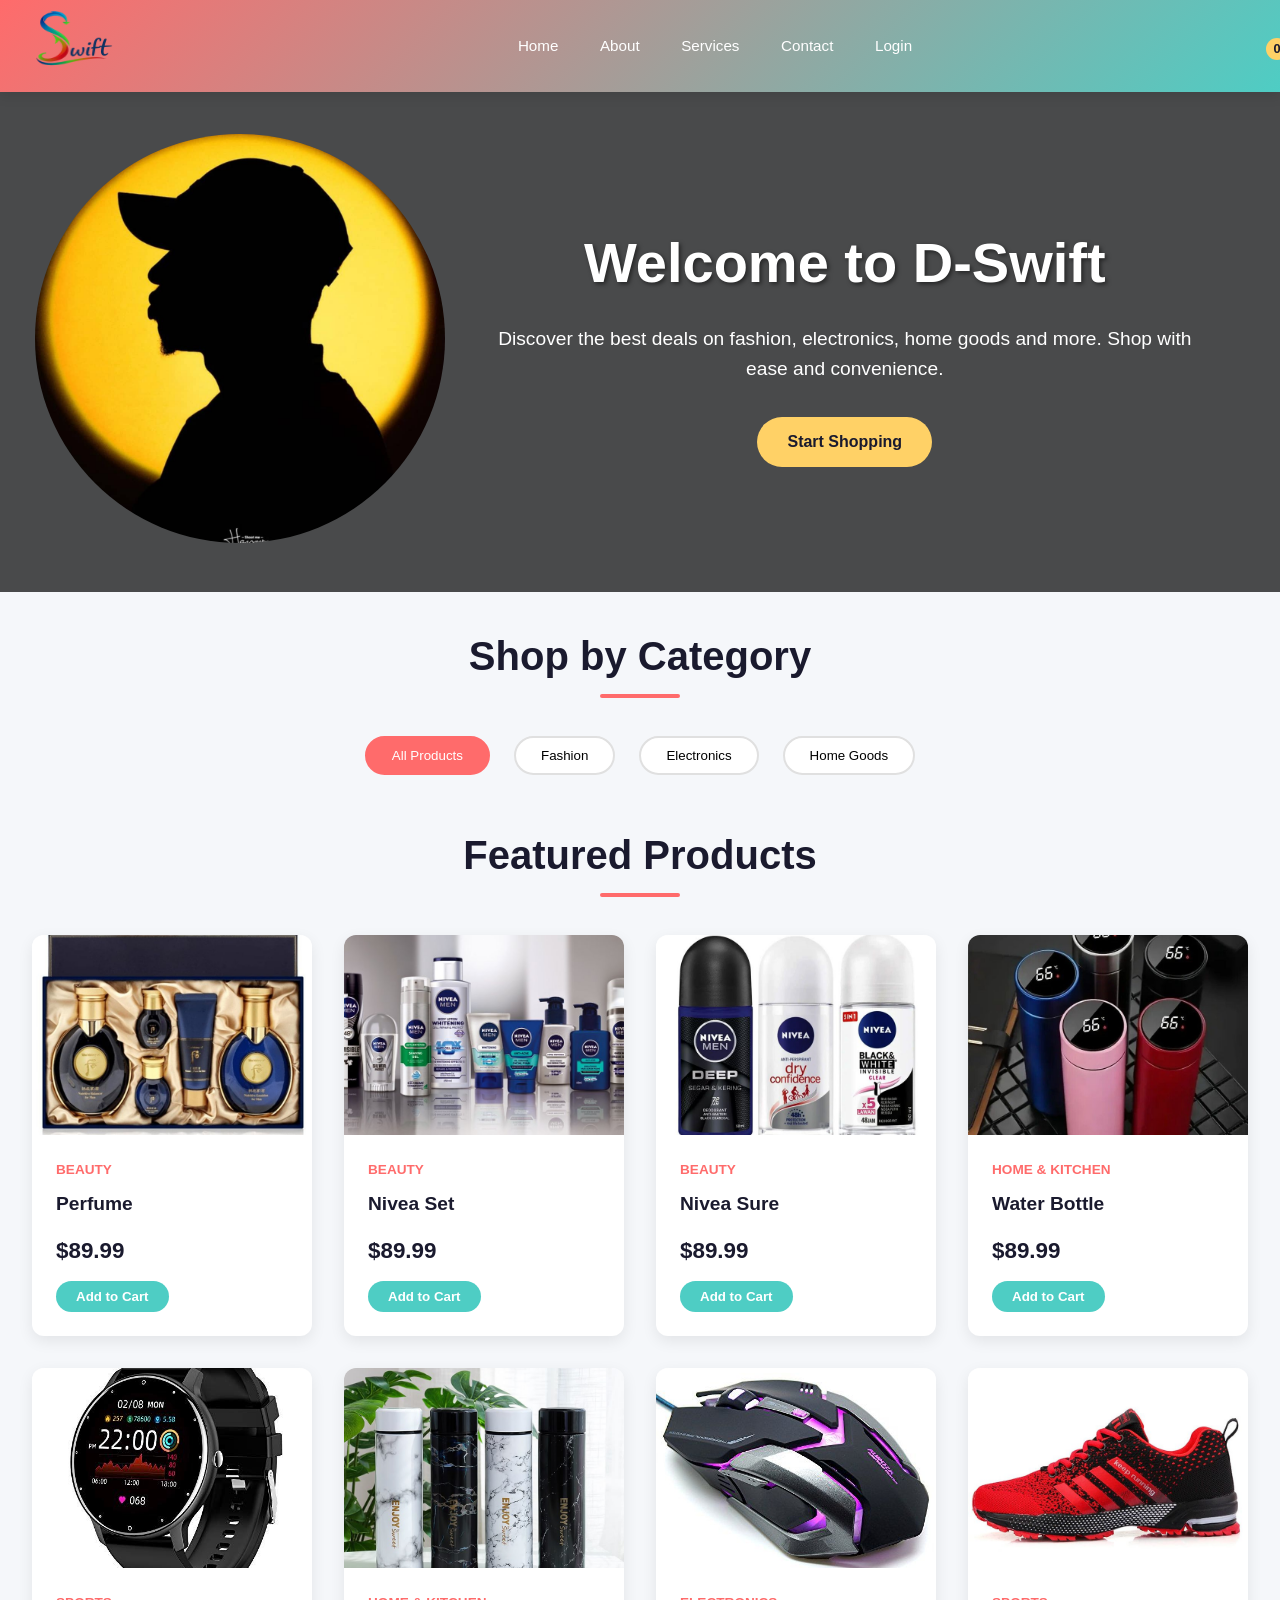
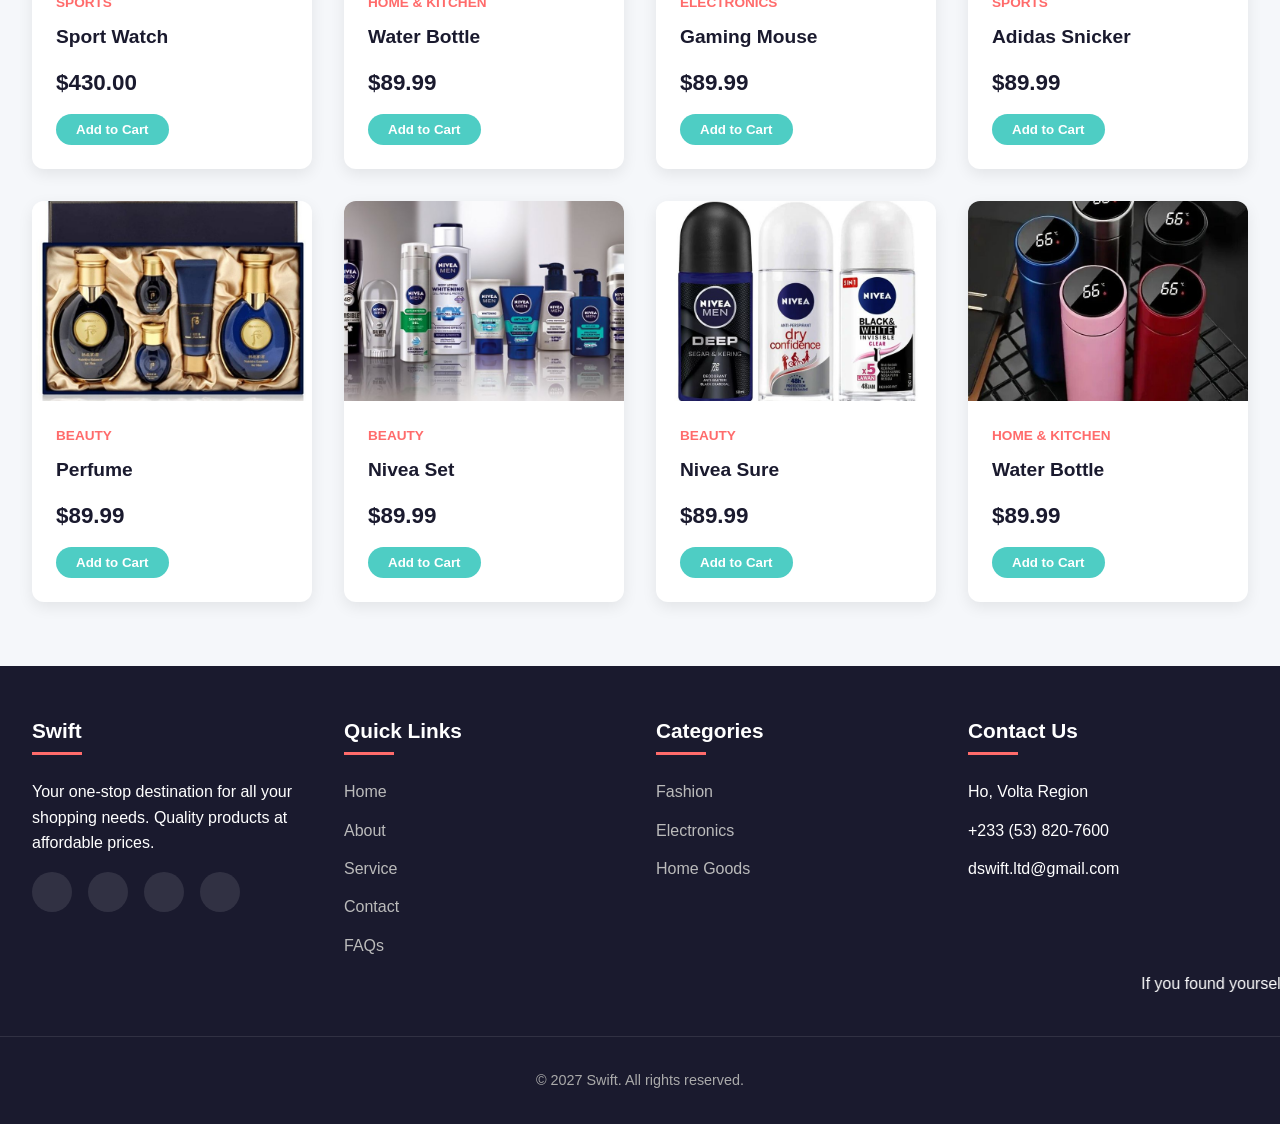
<file: index.html>
<!DOCTYPE html>
<html lang="en">
<head>
    <meta charset="UTF-8">
    <meta name="viewport" content="width=device-width, initial-scale=1.0">
    <title>Swift</title>
    <link rel="stylesheet" href="kstyle.css">
    <link rel="icon" type="image" href="789.png">
</head>
<body>
    <!-- Header -->
    <header>
        <div class="header-content">
            <div class="logo">
                <i class="fas fa-shopping-bag"></i>
                <img src="789.png">
            </div>

            <nav class="nav-links">
                <a href="#" class="active">Home</a>
                <a href="about.html">About</a>
                <a href="service.html">Services</a>
                <a href="contact.html">Contact</a>
                <a href="login.html">Login</a>
            </nav>

            <div class="cart-icon" id="cartIcon">
                <i class="fas fa-shopping-cart"></i>
                <span class="cart-count">0</span>
            </div>
        </div>
    </header>

    <!-- Hero Section -->
    <section class="hero">
        <div class="home-img">
        <img src="456.jpeg">
        </div>
        <div class="hero-content">
            <h1>Welcome to D-Swift</h1>
            <p>Discover the best deals on fashion, electronics, home goods and more. Shop with ease and convenience.</p>
            <a href="#products" class="btn">Start Shopping</a>
        </div>
    </section>

    
    <!-- Main Content -->
    <div class="container">
        <h2 class="section-title">Shop by Category</h2>
        <div class="categories">
            <button class="category-btn active">All Products</button>
            <button class="category-btn">Fashion</button>
            <button class="category-btn">Electronics</button>
            <button class="category-btn">Home Goods</button>
        </div>
        <h2 class="section-title" id="products">Featured Products</h2>
        <div class="products-grid" id="productsGrid">
            <!-- Products will be dynamically added here -->
        </div>
    </div>
    <!-- Shopping Cart -->
    <div class="cart-container" id="cartContainer">
        <div class="cart-header">
            <h2>Your Cart</h2>
            <button class="close-cart" id="closeCart">
                <i class="fas fa-times"></i>
            </button>
        </div>
        <div class="cart-items" id="cartItems">
            <!-- Cart items will be dynamically added here -->
            <div class="cart-empty">
                <i class="fas fa-shopping-cart"></i>
                <p>Your cart is empty</p>
            </div>
        </div>
        <div class="cart-footer">
            <div class="cart-total">
                <span>Total:</span>
                <span id="cartTotal">$0.00</span>
            </div>
            <button class="checkout-btn">Proceed to Checkout</button>
        </div>
    </div>
    <!-- Overlay for cart -->
    <div class="overlay" id="overlay"></div>
    <!-- Footer -->
    <footer>
        <div class="footer-content">
            <div class="footer-column">
                <h3>Swift</h3>
                <p>Your one-stop destination for all your shopping needs. Quality products at affordable prices.</p>
                <div class="social-links">
                    <a href="#"><i class="fab fa-facebook-f"></i></a>
                    <a href="#"><i class="fab fa-twitter"></i></a>
                    <a href="#"><i class="fab fa-instagram"></i></a>
                    <a href="#"><i class="fab fa-pinterest"></i></a>
                </div>
            </div>
            <div class="footer-column">
                <h3>Quick Links</h3>
                <ul class="footer-links">
                    <li><a href="1.html">Home</a></li>
                    <li><a href="about.html">About</a></li>
                    <li><a href="service.html">Service</a></li>
                    <li><a href="contact.html">Contact</a></li>
                    <li><a href="#">FAQs</a></li>
                </ul>
            </div>
            <div class="footer-column">
                <h3>Categories</h3>
                <ul class="footer-links">
                    <li><a href="#">Fashion</a></li>
                    <li><a href="#">Electronics</a></li>
                    <li><a href="#">Home Goods</a></li>
                </ul>
            </div>
            <div class="footer-column">
                <h3>Contact Us</h3>
                <ul class="footer-links">
                    <li><i class="fas fa-map-marker-alt"></i>Ho, Volta Region</li>
                    <li><i class="fas fa-phone"></i> +233 (53) 820-7600</li>
                    <li><i class="fas fa-envelope"></i> dswift.ltd@gmail.com</li>
                </ul>
            </div>
        </div>
        <Marquee>If you found yourself on this website, it is not a mistake. You are here because you either want to buy or sell. My name is D-swift and I am here to make your shopping easier for you. Just tell me what you want and it will be at your doorstep. You can register now to receive daily update on new product. We offer services like advertisement of products, selling of products and other more. You can sign up now to be a buyer or a seller. For more enquiries, Call Us On +233 53-820-7600 or 0538207600. Thank You. Nice Shopping.</Marquee>
        <div class="copyright">
            <p>&copy; 2027 Swift. All rights reserved.</p>
        </div>
    </footer>
    <script src="kscript.js"></script>
</body>
</html>
</file>
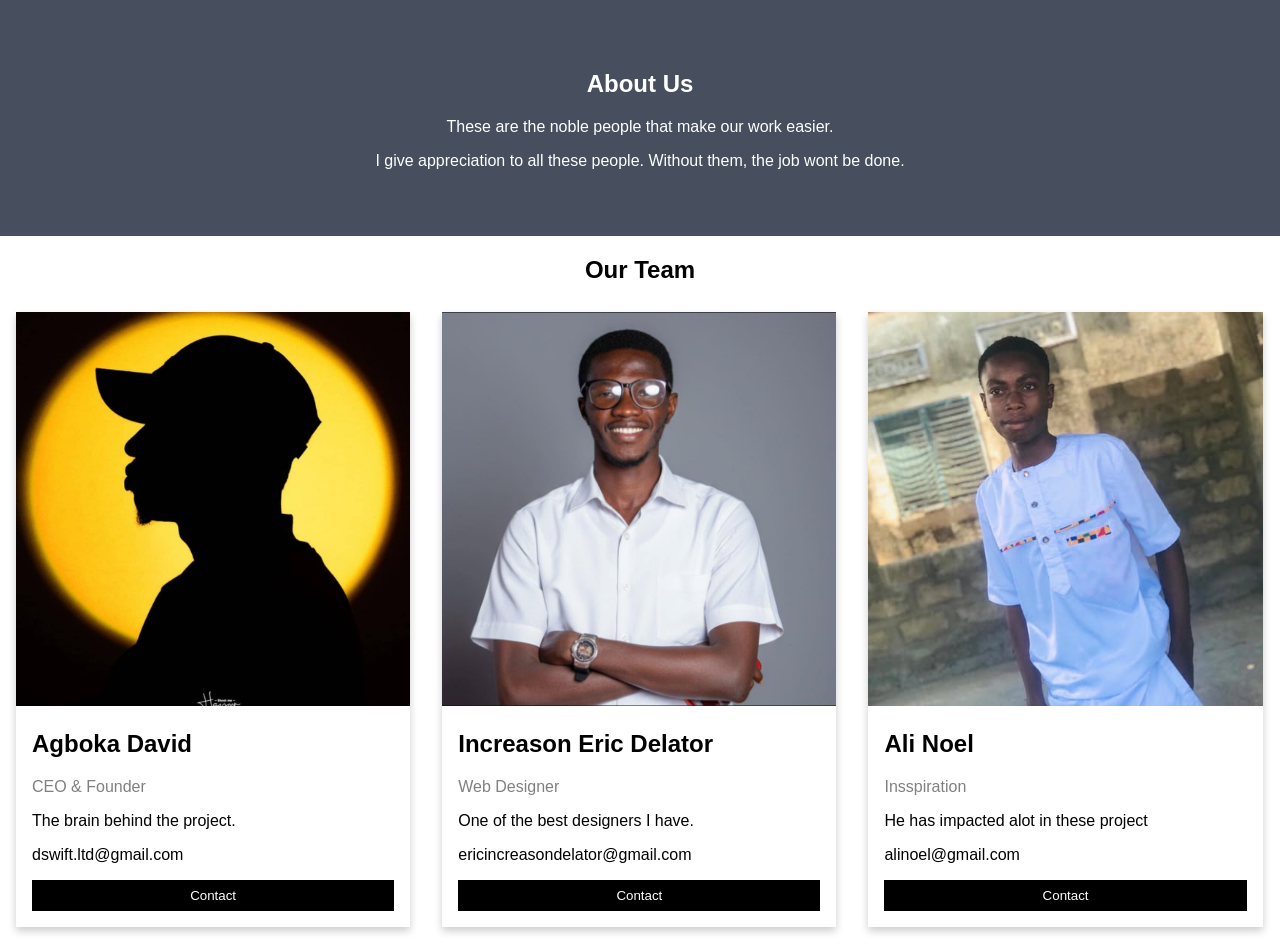
<file: about.html>
<!DOCTYPE html>
<html lang="en">
  <head>
    <meta name="viewport" content="width=device-width, initial-scale=1.0" />
    <title>Responsive Services Section</title>
    <!-- Font Awesome CDN-->
    <link
      rel="stylesheet"
      href="https://cdnjs.cloudflare.com/ajax/libs/font-awesome/6.0.0-beta3/css/all.min.css"
    />
    <!-- Google Font -->
    <link
      href="https://fonts.googleapis.com/css2?family=Poppins:wght@400;500;600&display=swap"
      rel="stylesheet"
    />
    <!-- Stylesheet -->
    <link rel="stylesheet" href="about.css" />
  </head>
  <body>
    <section>
      <div class="about-section">
  <h1>About Us</h1>
  <p>These are the noble people that make our work easier.</p>
  <p>I give appreciation to all these people. Without them, the job wont be done.</p>
</div>

<h2 style="text-align:center">Our Team</h2>
<div class="row">
  <div class="column">
    <div class="card">
      <img src="456.jpeg" alt="David" style="width:100%">
      <div class="container">
        <h2>Agboka David</h2>
        <p class="title">CEO & Founder</p>
        <p>The brain behind the project.</p>
        <p>dswift.ltd@gmail.com</p>
        <p><button class="button">Contact</button></p>
      </div>
    </div>
  </div>

  <div class="column">
    <div class="card">
      <img src="789.jpg" alt="Mike" style="width:100%">
      <div class="container">
        <h2>Increason Eric Delator</h2>
        <p class="title">Web Designer</p>
        <p>One of the best designers I have.</p>
        <p>ericincreasondelator@gmail.com</p>
        <p><button class="button">Contact</button></p>
      </div>
    </div>
  </div>

  <div class="column">
    <div class="card">
      <img src="123.jpg" alt="John" style="width:100%">
      <div class="container">
        <h2>Ali Noel</h2>
        <p class="title">Insspiration</p>
        <p>He has impacted alot in these project</p>
        <p>alinoel@gmail.com</p>
        <p><button class="button">Contact</button></p>
      </div>
    </div>
  </div>
</div>
    </section>
  </body>
</html>
</file>
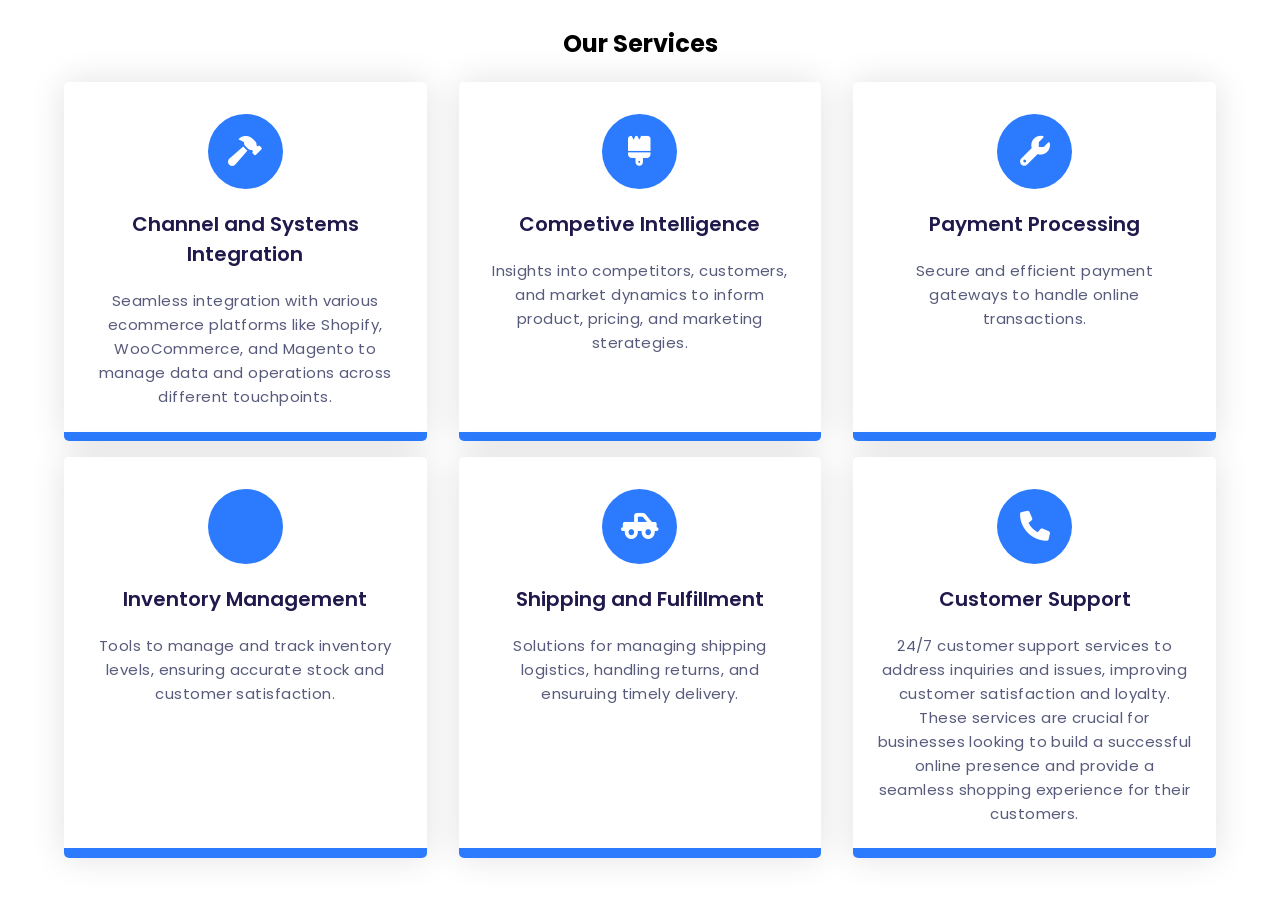
<file: service.html>
<!DOCTYPE html>
<html lang="en">
  <head>
    <meta name="viewport" content="width=device-width, initial-scale=1.0" />
    <title>Responsive Services Section</title>
    <!-- Font Awesome CDN-->
    <link
      rel="stylesheet"
      href="https://cdnjs.cloudflare.com/ajax/libs/font-awesome/6.0.0-beta3/css/all.min.css"
    />
    <!-- Google Font -->
    <link
      href="https://fonts.googleapis.com/css2?family=Poppins:wght@400;500;600&display=swap"
      rel="stylesheet"
    />
    <!-- Stylesheet -->
    <link rel="stylesheet" href="service.css" />
  </head>
  <body>
    <section>
      <div class="row">
        <h2 class="section-heading">Our Services</h2>
      </div>
      <div class="row">
        <div class="column">
          <div class="card">
            <div class="icon-wrapper">
              <i class="fas fa-hammer"></i>
            </div>
            <h3>Channel and Systems Integration</h3>
            <p>
		Seamless integration with various ecommerce platforms like Shopify, WooCommerce, and Magento to manage data and operations across different touchpoints.
            </p>
          </div>
        </div>
        <div class="column">
          <div class="card">
            <div class="icon-wrapper">
              <i class="fas fa-brush"></i>
            </div>
            <h3>Competive Intelligence</h3>
            <p>
		Insights into competitors, customers, and market dynamics to inform product, pricing, and marketing sterategies.
            </p>
          </div>
        </div>
        <div class="column">
          <div class="card">
            <div class="icon-wrapper">
              <i class="fas fa-wrench"></i>
            </div>
            <h3>Payment Processing</h3>
            <p>
		Secure and efficient payment gateways to handle online transactions.
            </p>
          </div>
        </div>
        <div class="column">
          <div class="card">
            <div class="icon-wrapper">
              <i class="fas fa-clipboard2-data-fill"></i>
            </div>
            <h3>Inventory Management</h3>
            <p>
		Tools to manage and track inventory levels, ensuring accurate stock and customer satisfaction.
            </p>
          </div>
        </div>
        <div class="column">
          <div class="card">
            <div class="icon-wrapper">
              <i class="fas fa-truck-pickup"></i>
            </div>
            <h3>Shipping and Fulfillment</h3>
            <p>
		Solutions for managing shipping logistics, handling returns, and ensuruing timely delivery.
            </p>
          </div>
        </div>
        <div class="column">
          <div class="card">
            <div class="icon-wrapper">
              <i class="fas fa-phone"></i>
            </div>
            <h3>Customer Support</h3>
            <p>
		24/7 customer support services to address inquiries and issues, improving customer satisfaction and loyalty. These services are crucial for businesses looking to build a successful online presence and provide a seamless shopping experience for their customers.
            </p>
          </div>
        </div>
      </div>
    </section>
  </body>
</html>
</file>
<file: kstyle.css>
* {
            margin: 0;
            padding: 0;
            box-sizing: border-box;
            font-family: 'Segoe UI', Tahoma, Geneva, Verdana, sans-serif;
        }
        :root {
            --primary: #ff6b6b;
            --secondary: #4ecdc4;
            --dark: #1a1a2e;
            --light: #f8f9fa;
            --accent: #ffd166;
        }
        body {
            background-color: #f5f7fa;
            color: #333;
            line-height: 1.6;
        }

        header {
            position: sticky;
            top: 0;
            z-index: 100;
            background: linear-gradient(135deg, var(--primary), var(--secondary));
            color: white;
            box-shadow: 0 4px 12px rgba(0,0,0,0.1);
        }


        .home-img{
            border-radius: 50%;
        }

        .home-img img{
            position: relative;
            width: 32vw;
            border-radius: 50%;
            box-shadow: 0 0 5px solid #b74b4b;
            cursor: pointor;
            transition: 0.2s linear;
        }
        
        .header-content {
            display: flex;
            align-items: center;
            justify-content: space-between;  /* keeps everything in one straight line */
            flex-wrap: nowrap;               /* prevents wrapping */
            gap: 1rem;
            min-height: 60px; 
            max-width: 100%;
            margin: 0 auto;               /* consistent height */
        }
        /* Logo stays on the left */
        .logo {
            font-size: 1.65rem;
            white-space: nowrap;
            flex-shrink: 0;
        }     
        
        .logo img{
        height: 80px;
        width: 150px;
        }
 
        .logo i {
            color: var(--accent);
        }
        .nav-links {
            display: flex;
            gap: 1.2rem;
            flex: 1;                          /* takes all available space in the middle */
            justify-content: center;         /* perfectly centered */
            overflow: hidden;
        }
        .nav-links::-webkit-scrollbar {
            display: none;                   
        }
        .nav-links a {
            color: white;
            text-decoration: none;
            font-weight: 500;
            font-size: 0.95rem;
            white-space: nowrap;
            padding: 0.4rem 0.7rem;
            border-radius: 4px;
            transition: background 0.3s;
        }
        .nav-links a:hover {
            background: rgba(255,255,255,0.2);
        }
        .cart-icon {
            flex-shrink: 0;
            position: relative;
            cursor: pointer;
            font-size: 1.6rem;
        }
        .cart-count {
            position: absolute;
            top: -8px;
            right: -8px;
            background: var(--accent);
            color: var(--dark);
            border-radius: 50%;
            width: 22px;
            height: 22px;
            display: flex;
            align-items: center;
            justify-content: center;
            font-size: 0.8rem;
            font-weight: bold;
        }
        .hero {
            background: linear-gradient(rgba(0,0,0,0.7), rgba(0,0,0,0.7)), url('https://images.unsplash.com/photo-1596727147700-6a0b6a0c0d5d?ixlib=rb-4.0.3&auto=format&fit=crop&w=1950&q=80');
            background-size: cover;
            background-position: center;
            height: 500px;
            display: flex;
            align-items: center;
            justify-content: center;
            text-align: center;
            color: white;
            margin-bottom: 2rem;
        }
        .hero-content {
            max-width: 800px;
            padding: 2rem;
        }
        .hero h1 {
            font-size: 3.5rem;
            margin-bottom: 1rem;
            text-shadow: 2px 2px 4px rgba(0,0,0,0.5);
        }
        .hero p {
            font-size: 1.2rem;
            margin-bottom: 2rem;
        }
        .btn {
            display: inline-block;
            background: var(--accent);
            color: var(--dark);
            padding: 12px 30px;
            border-radius: 30px;
            text-decoration: none;
            font-weight: 600;
            transition: all 0.3s ease;
            border: none;
            cursor: pointer;
            font-size: 1rem;
        }
        .btn:hover {
            transform: translateY(-3px);
            box-shadow: 0 10px 20px rgba(0,0,0,0.1);
        }
        .btn-primary {
            background: var(--primary);
            color: white;
        }
        .container {
            max-width: 1400px;
            margin: 0 auto;
            padding: 0 2rem;
        }
        .section-title {
            text-align: center;
            margin: 2rem 0 3rem;
            font-size: 2.5rem;
            color: var(--dark);
            position: relative;
        }
        .section-title::after {
            content: '';
            position: absolute;
            bottom: -10px;
            left: 50%;
            transform: translateX(-50%);
            width: 80px;
            height: 4px;
            background: var(--primary);
            border-radius: 2px;
        }
        .categories {
            display: flex;
            justify-content: center;
            gap: 1.5rem;
            margin-bottom: 3rem;
            flex-wrap: wrap;
        }
        .category-btn {
            padding: 10px 25px;
            background: white;
            border: 2px solid #e0e0e0;
            border-radius: 30px;
            cursor: pointer;
            font-weight: 500;
            transition: all 0.3s ease;
        }
        .category-btn:hover, .category-btn.active {
            background: var(--primary);
            color: white;
            border-color: var(--primary);
        }
        .products-grid {
            display: grid;
            grid-template-columns: repeat(auto-fill, minmax(280px, 1fr));
            gap: 2rem;
            margin-bottom: 4rem;
        }
        .product-card {
            background: white;
            border-radius: 12px;
            overflow: hidden;
            box-shadow: 0 5px 15px rgba(0,0,0,0.08);
            transition: transform 0.3s ease;
        }
        .product-card:hover {
            transform: translateY(-10px);
        }
        .product-image {
            height: 200px;
            width: 100%;
            background-color: #f0f0f0;
            display: flex;
            align-items: center;
            justify-content: center;
            overflow: hidden;
        }
        .product-image img {
            width: 100%;
            height: 100%;
            object-fit: cover;
            transition: transform 0.5s ease;
        }
        .product-card:hover .product-image img {
            transform: scale(1.1);
        }
        .product-info {
            padding: 1.5rem;
        }
        .product-category {
            color: var(--primary);
            font-size: 0.85rem;
            text-transform: uppercase;
            font-weight: 600;
            margin-bottom: 0.5rem;
        }
        .product-name {
            font-size: 1.2rem;
            margin-bottom: 0.5rem;
            color: var(--dark);
        }
        .product-price {
            font-size: 1.4rem;
            font-weight: 700;
            color: var(--dark);
            margin: 0.8rem 0;
        }
        .product-actions {
            display: flex;
            justify-content: space-between;
            align-items: center;
        }
        .add-to-cart {
            background: var(--secondary);
            color: white;
            border: none;
            padding: 8px 20px;
            border-radius: 30px;
            cursor: pointer;
            font-weight: 600;
            transition: all 0.3s ease;
        }
        .add-to-cart:hover {
            background: #3dbdb4;
        }
        .cart-container {
            position: fixed;
            top: 0;
            right: -400px;
            width: 380px;
            height: 100vh;
            background: white;
            box-shadow: -5px 0 15px rgba(0,0,0,0.1);
            z-index: 1000;
            transition: right 0.4s ease;
            display: flex;
            flex-direction: column;
        }
        .cart-icon {
            flex-shrink: 0;
            font-size: 1.6rem;
        }
        .cart-container.active {
            right: 0;
        }
        .cart-header {
            padding: 1.5rem;
            background: var(--primary);
            color: white;
            display: flex;
            justify-content: space-between;
            align-items: center;
        }
        .close-cart {
            background: none;
            border: none;
            color: white;
            font-size: 1.5rem;
            cursor: pointer;
        }
        .cart-items {
            flex: 1;
            overflow-y: auto;
            padding: 1.5rem;
        }
        .cart-item {
            display: flex;
            gap: 1rem;
            padding: 1rem 0;
            border-bottom: 1px solid #eee;
        }
        .cart-item-image {
            width: 80px;
            height: 80px;
            border-radius: 8px;
            overflow: hidden;
            background-color: #f0f0f0;
        }
        .cart-item-image img {
            width: 100%;
            height: 100%;
            object-fit: cover;
        }
        .cart-item-details {
            flex: 1;
        }
        .cart-item-name {
            font-weight: 600;
            margin-bottom: 0.5rem;
        }
        .cart-item-price {
            color: var(--primary);
            font-weight: 700;
            margin-bottom: 0.5rem;
        }
        .cart-item-controls {
            display: flex;
            align-items: center;
            gap: 0.5rem;
        }
        .quantity-btn {
            width: 30px;
            height: 30px;
            border-radius: 50%;
            border: 1px solid #ddd;
            background: white;
            cursor: pointer;
            display: flex;
            align-items: center;
            justify-content: center;
        }
        .quantity {
            min-width: 30px;
            text-align: center;
        }
        .remove-item {
            color: #ff6b6b;
            background: none;
            border: none;
            cursor: pointer;
            margin-left: auto;
        }
        .cart-footer {
            padding: 1.5rem;
            border-top: 1px solid #eee;
        }
        .cart-total {
            display: flex;
            justify-content: space-between;
            font-size: 1.2rem;
            font-weight: 700;
            margin-bottom: 1.5rem;
        }
        .checkout-btn {
            width: 100%;
            padding: 15px;
            background: var(--primary);
            color: white;
            border: none;
            border-radius: 8px;
            font-size: 1.1rem;
            font-weight: 600;
            cursor: pointer;
            transition: background 0.3s ease;
        }
        .checkout-btn:hover {
            background: #ff5252;
        }
        .overlay {
            position: fixed;
            top: 0;
            left: 0;
            width: 100%;
            height: 100%;
            background: rgba(0,0,0,0.5);
            z-index: 999;
            opacity: 0;
            visibility: hidden;
            transition: all 0.4s ease;
        }
        .overlay.active {
            opacity: 1;
            visibility: visible;
        }
        .cart-empty {
            text-align: center;
            padding: 2rem;
            color: #888;
        }
        .cart-empty i {
            font-size: 3rem;
            margin-bottom: 1rem;
            color: #ddd;
        }
        footer {
            background: var(--dark);
            color: white;
            padding: 3rem 0 2rem;
            margin-top: 4rem;
        }
        .footer-content {
            display: grid;
            grid-template-columns: repeat(auto-fit, minmax(250px, 1fr));
            gap: 2rem;
            max-width: 1400px;
            margin: 0 auto;
            padding: 0 2rem;
        }
        .footer-column h3 {
            font-size: 1.3rem;
            margin-bottom: 1.5rem;
            position: relative;
            padding-bottom: 0.5rem;
        }
        .footer-column h3::after {
            content: '';
            position: absolute;
            bottom: 0;
            left: 0;
            width: 50px;
            height: 3px;
            background: var(--primary);
        }
        .footer-links {
            list-style: none;
        }
        .footer-links li {
            margin-bottom: 0.8rem;
        }
        .footer-links a {
            color: #bbb;
            text-decoration: none;
            transition: color 0.3s ease;
        }
        .footer-links a:hover {
            color: var(--accent);
        }
        .social-links {
            display: flex;
            gap: 1rem;
            margin-top: 1rem;
        }
        .social-links a {
            display: flex;
            align-items: center;
            justify-content: center;
            width: 40px;
            height: 40px;
            border-radius: 50%;
            background: rgba(255,255,255,0.1);
            color: white;
            transition: all 0.3s ease;
        }
        .social-links a:hover {
            background: var(--primary);
            transform: translateY(-3px);
        }
        .copyright {
            text-align: center;
            padding-top: 2rem;
            margin-top: 2rem;
            border-top: 1px solid rgba(255,255,255,0.1);
            color: #aaa;
            font-size: 0.9rem;
        }
        
        @media (max-width: 560px) {
            .nav-links {
                gap: 0.6rem;
                overflow-x: auto;
                -webkit-overflow-scrolling: touch;
                scrollbar-width: none;
                padding: 0 0.5rem;
            }
    
            .nav-links::-webkit-scrollbar {
                display: none;
            }
    
            .nav-links a {
                font-size: 0.85rem;
                padding: 0.3rem 0.5rem;
            }
    
            .logo {
                font-size: 1.5rem;
            }
        }
</file>
<file: about.css>
body {
  font-family: Arial, Helvetica, sans-serif;
  margin: 0;
}

html {
  box-sizing: border-box;
}

*, *:before, *:after {
  box-sizing: inherit;
}

.column {
  float: left;
  width: 33.3%;
  margin-bottom: 16px;
  padding: 0 8px;
}

.card {
  box-shadow: 0 4px 8px 0 rgba(0, 0, 0, 0.2);
  margin: 8px;
}

.about-section {
  padding: 50px;
  text-align: center;
  background-color: #474e5d;
  color: white;
}

.container {
  padding: 0 16px;
}

.container::after, .row::after {
  content: "";
  clear: both;
  display: table;
}

.title {
  color: grey;
}

.button {
  border: none;
  outline: 0;
  display: inline-block;
  padding: 8px;
  color: white;
  background-color: #000;
  text-align: center;
  cursor: pointer;
  width: 100%;
}

.button:hover {
  background-color: #555;
}

@media screen and (max-width: 650px) {
  .column {
    width: 100%;
    display: block;
  }
}
</file>
<file: service.css>
* {
  padding: 0;
  margin: 0;
  box-sizing: border-box;
  font-family: "Poppins", sans-serif;
}
section {
  height: 100vh;
  width: 100%;
  display: grid;
  place-items: center;
}
.row {
  display: flex;
  flex-wrap: wrap;
}
.column {
  width: 100%;
  padding: 0 1em 1em 1em;
  text-align: center;
}
.card {
  width: 100%;
  height: 100%;
  padding: 2em 1.5em;
  background: linear-gradient(#ffffff 50%, #2c7bfe 50%);
  background-size: 100% 200%;
  background-position: 0 2.5%;
  border-radius: 5px;
  box-shadow: 0 0 35px rgba(0, 0, 0, 0.12);
  cursor: pointer;
  transition: 0.5s;
}
h3 {
  font-size: 20px;
  font-weight: 600;
  color: #1f194c;
  margin: 1em 0;
}
p {
  color: #575a7b;
  font-size: 15px;
  line-height: 1.6;
  letter-spacing: 0.03em;
}
.icon-wrapper {
  background-color: #2c7bfe;
  position: relative;
  margin: auto;
  font-size: 30px;
  height: 2.5em;
  width: 2.5em;
  color: #ffffff;
  border-radius: 50%;
  display: grid;
  place-items: center;
  transition: 0.5s;
}
.card:hover {
  background-position: 0 100%;
}
.card:hover .icon-wrapper {
  background-color: #ffffff;
  color: #2c7bfe;
}
.card:hover h3 {
  color: #ffffff;
}
.card:hover p {
  color: #f0f0f0;
}
@media screen and (min-width: 768px) {
  section {
    padding: 0 2em;
  }
  .column {
    flex: 0 50%;
    max-width: 50%;
  }
}
@media screen and (min-width: 992px) {
  section {
    padding: 1em 3em;
  }
  .column {
    flex: 0 0 33.33%;
    max-width: 33.33%;
  }
}
</file>
